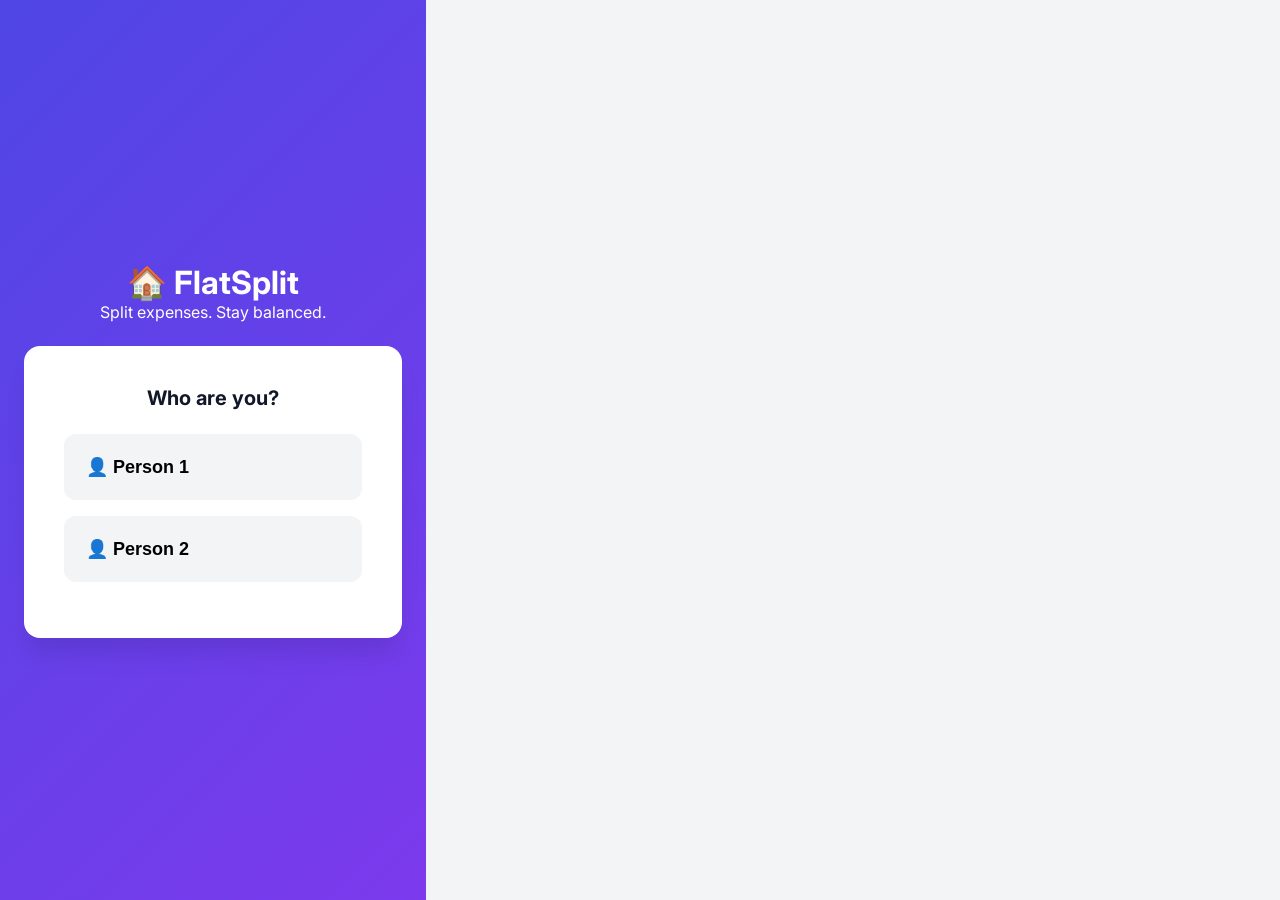
<file: index.html>
<!DOCTYPE html>
<html lang="en">
<head>
    <meta charset="UTF-8">
    <meta name="viewport" content="width=device-width, initial-scale=1.0">
    <title>FlatSplit - Login</title>
    <link rel="preconnect" href="https://fonts.googleapis.com">
    <link href="https://fonts.googleapis.com/css2?family=Inter:wght@400;500;600;700&display=swap" rel="stylesheet">
    <link rel="stylesheet" href="./css/style.css">
</head>
<body>
    <div class="login-container">
        <h1>🏠 FlatSplit</h1>
        <p>Split expenses. Stay balanced.</p>
        
        <div class="login-card">
            <h2 style="margin-bottom: 24px; font-size: 20px;">Who are you?</h2>
            
            <button class="user-select-btn" onclick="selectUser('user1')">
                👤 <span id="login-name-1">Person 1</span>
            </button>
            
            <button class="user-select-btn" onclick="selectUser('user2')">
                👤 <span id="login-name-2">Person 2</span>
            </button>
        </div>
    </div>

    <script src="./js/config.js"></script>
    <script src="./js/utils.js"></script>
    <script>
        // Populate names from config
        document.getElementById('login-name-1').innerText = CONFIG.USERS.user1.name;
        document.getElementById('login-name-2').innerText = CONFIG.USERS.user2.name;

        function selectUser(userId) {
            Utils.setCurrentUser(userId);
            // Redirect to dashboard
            window.location.href = './dashboard.html';
        }

        // If already logged in, redirect
        if (Utils.getCurrentUser()) {
            window.location.href = './dashboard.html';
        }
    </script>
</body>
</html>
</file>
<file: css/style.css>
/* FlatSplit Design System & Core Styles */

:root {
    /* Light Mode */
    --bg-primary: #F3F4F6;
    --bg-surface: #FFFFFF;
    --text-primary: #111827;
    --text-secondary: #6B7280;
    --border-color: #E5E7EB;
    --primary: #4F46E5;
    --primary-hover: #4338CA;
    --success: #10B981;
    --success-light: #D1FAE5;
    --danger: #EF4444;
    --danger-light: #FEE2E2;
    --warning: #F59E0B;
    --radius: 12px;
    --shadow: 0 1px 3px rgba(0,0,0,0.05), 0 1px 2px rgba(0,0,0,0.1);
    --shadow-lg: 0 10px 15px -3px rgba(0,0,0,0.1), 0 4px 6px -2px rgba(0,0,0,0.05);
    --sidebar-width: 250px;
}

[data-theme="dark"] {
    --bg-primary: #111827;
    --bg-surface: #1F2937;
    --text-primary: #F9FAFB;
    --text-secondary: #9CA3AF;
    --border-color: #374151;
    --shadow: 0 1px 3px rgba(0,0,0,0.2);
    --shadow-lg: 0 10px 15px -3px rgba(0,0,0,0.3);
}

* { box-sizing: border-box; margin: 0; padding: 0; }
body {
    font-family: 'Inter', -apple-system, BlinkMacSystemFont, sans-serif;
    background-color: var(--bg-primary);
    color: var(--text-primary);
    display: flex;
    min-height: 100vh;
    transition: background-color 0.3s, color 0.3s;
}

a { text-decoration: none; color: var(--primary); }

/* Sidebar */
.sidebar {
    width: var(--sidebar-width);
    background: var(--bg-surface);
    border-right: 1px solid var(--border-color);
    padding: 24px 16px;
    display: flex;
    flex-direction: column;
    position: fixed;
    top: 0; left: 0; bottom: 0;
    z-index: 100;
    transition: transform 0.3s ease;
}

.logo { font-size: 24px; font-weight: 700; margin-bottom: 32px; display: flex; align-items: center; gap: 8px; }
.logo span { color: var(--primary); }

.nav-menu { list-style: none; flex: 1; }
.nav-item { margin-bottom: 8px; }
.nav-link {
    display: flex; align-items: center; gap: 12px;
    padding: 12px 16px; border-radius: var(--radius);
    color: var(--text-secondary); font-weight: 500;
    transition: all 0.2s;
}
.nav-link:hover { background: var(--bg-primary); color: var(--text-primary); }
.nav-link.active { background: #EEF2FF; color: var(--primary); }
[data-theme="dark"] .nav-link.active { background: rgba(79, 70, 229, 0.2); }

.nav-link svg { width: 20px; height: 20px; }

/* Main Content */
.main-content {
    margin-left: var(--sidebar-width);
    flex: 1; padding: 32px;
    width: calc(100% - var(--sidebar-width));
}

/* Header */
.header {
    display: flex; justify-content: space-between; align-items: center;
    margin-bottom: 32px;
}
.month-selector { display: flex; align-items: center; gap: 16px; }
.month-selector button {
    background: var(--bg-surface); border: 1px solid var(--border-color);
    border-radius: 8px; padding: 8px; cursor: pointer; color: var(--text-primary);
}
.month-title { font-size: 20px; font-weight: 600; min-width: 180px; text-align: center; }

/* Cards & Grid */
.grid { display: grid; gap: 24px; }
.grid-4 { grid-template-columns: repeat(4, 1fr); }
.grid-2 { grid-template-columns: repeat(2, 1fr); }

.card {
    background: var(--bg-surface);
    border-radius: var(--radius);
    padding: 24px;
    box-shadow: var(--shadow);
    border: 1px solid var(--border-color);
}
.card-title { font-size: 14px; color: var(--text-secondary); margin-bottom: 8px; text-transform: uppercase; letter-spacing: 0.5px; }
.card-value { font-size: 28px; font-weight: 700; }

/* Split Comparison */
.split-container { display: grid; grid-template-columns: 1fr 1fr; gap: 24px; }
.split-person { text-align: center; padding: 24px; border-radius: var(--radius); border: 2px solid var(--border-color); }
.split-person.positive { border-color: var(--success); background: var(--success-light); }
.split-person.negative { border-color: var(--danger); background: var(--danger-light); }
.split-name { font-weight: 600; margin-bottom: 16px; font-size: 18px; }
.split-amount { font-size: 24px; font-weight: 700; margin-bottom: 4px; }
.split-label { font-size: 12px; color: var(--text-secondary); }
.split-status { margin-top: 16px; font-weight: 600; font-size: 14px; }
.text-green { color: var(--success); }
.text-red { color: var(--danger); }

/* Buttons */
.btn {
    padding: 10px 20px; border-radius: 8px; border: none;
    font-weight: 600; cursor: pointer; display: inline-flex;
    align-items: center; gap: 8px; transition: all 0.2s;
}
.btn-primary { background: var(--primary); color: white; }
.btn-primary:hover { background: var(--primary-hover); transform: translateY(-1px); }
.btn-outline { background: transparent; border: 1px solid var(--border-color); color: var(--text-primary); }
.btn-danger { background: var(--danger); color: white; }
.btn-sm { padding: 6px 12px; font-size: 14px; }
.btn-block { width: 100%; justify-content: center; }

/* Modals */
.modal-overlay {
    position: fixed; top: 0; left: 0; right: 0; bottom: 0;
    background: rgba(0,0,0,0.5); z-index: 1000;
    display: flex; align-items: center; justify-content: center;
    opacity: 0; visibility: hidden; transition: all 0.3s;
}
.modal-overlay.active { opacity: 1; visibility: visible; }
.modal {
    background: var(--bg-surface); border-radius: 16px;
    width: 90%; max-width: 500px; max-height: 90vh; overflow-y: auto;
    padding: 32px; transform: scale(0.9); transition: transform 0.3s;
}
.modal-overlay.active .modal { transform: scale(1); }
.modal-header { display: flex; justify-content: space-between; align-items: center; margin-bottom: 24px; }
.modal-title { font-size: 20px; font-weight: 700; }
.modal-close { background: none; border: none; font-size: 24px; cursor: pointer; color: var(--text-secondary); }

/* Forms */
.form-group { margin-bottom: 16px; }
.form-label { display: block; margin-bottom: 6px; font-weight: 500; font-size: 14px; }
.form-input {
    width: 100%; padding: 12px; border: 1px solid var(--border-color);
    border-radius: 8px; font-size: 16px; background: var(--bg-primary);
    color: var(--text-primary); transition: border-color 0.2s;
}
.form-input:focus { outline: none; border-color: var(--primary); }
.radio-group { display: flex; gap: 16px; margin-top: 8px; }
.radio-label { display: flex; align-items: center; gap: 6px; cursor: pointer; font-size: 14px; }

/* Toast Notifications */
#toast-container {
    position: fixed; bottom: 24px; right: 24px; z-index: 2000;
    display: flex; flex-direction: column; gap: 8px;
}
.toast {
    background: var(--bg-surface); padding: 16px 24px; border-radius: 8px;
    box-shadow: var(--shadow-lg); display: flex; align-items: center; gap: 12px;
    transform: translateX(120%); transition: transform 0.3s ease;
    border-left: 4px solid var(--success);
}
.toast.show { transform: translateX(0); }
.toast-error { border-left-color: var(--danger); }
.toast-warning { border-left-color: var(--warning); }

/* Login Page Specifics */
.login-container {
    min-height: 100vh; display: flex; flex-direction: column;
    align-items: center; justify-content: center; padding: 24px;
    background: linear-gradient(135deg, #4F46E5 0%, #7C3AED 100%);
    color: white; text-align: center;
}
.login-card {
    background: white; color: #111827; border-radius: 16px;
    padding: 40px; width: 100%; max-width: 400px; margin-top: 24px;
    box-shadow: 0 20px 25px -5px rgba(0,0,0,0.1);
}
.user-select-btn {
    width: 100%; padding: 20px; background: #F3F4F6; border: 2px solid transparent;
    border-radius: 12px; margin-bottom: 16px; cursor: pointer; text-align: left;
    transition: all 0.2s; font-size: 18px; font-weight: 600;
}
.user-select-btn:hover { border-color: #4F46E5; background: #EEF2FF; }

/* Responsive */
@media (max-width: 1024px) {
    .grid-4 { grid-template-columns: repeat(2, 1fr); }
}
@media (max-width: 768px) {
    .sidebar { transform: translateX(-100%); }
    .sidebar.open { transform: translateX(0); }
    .main-content { margin-left: 0; width: 100%; padding: 16px; }
    .grid-4, .grid-2 { grid-template-columns: 1fr; }
    .split-container { grid-template-columns: 1fr; }
    
    /* Mobile Bottom Nav placeholder */
    .mobile-header { display: flex !important; }
}
.mobile-header { display: none; }
</file>
